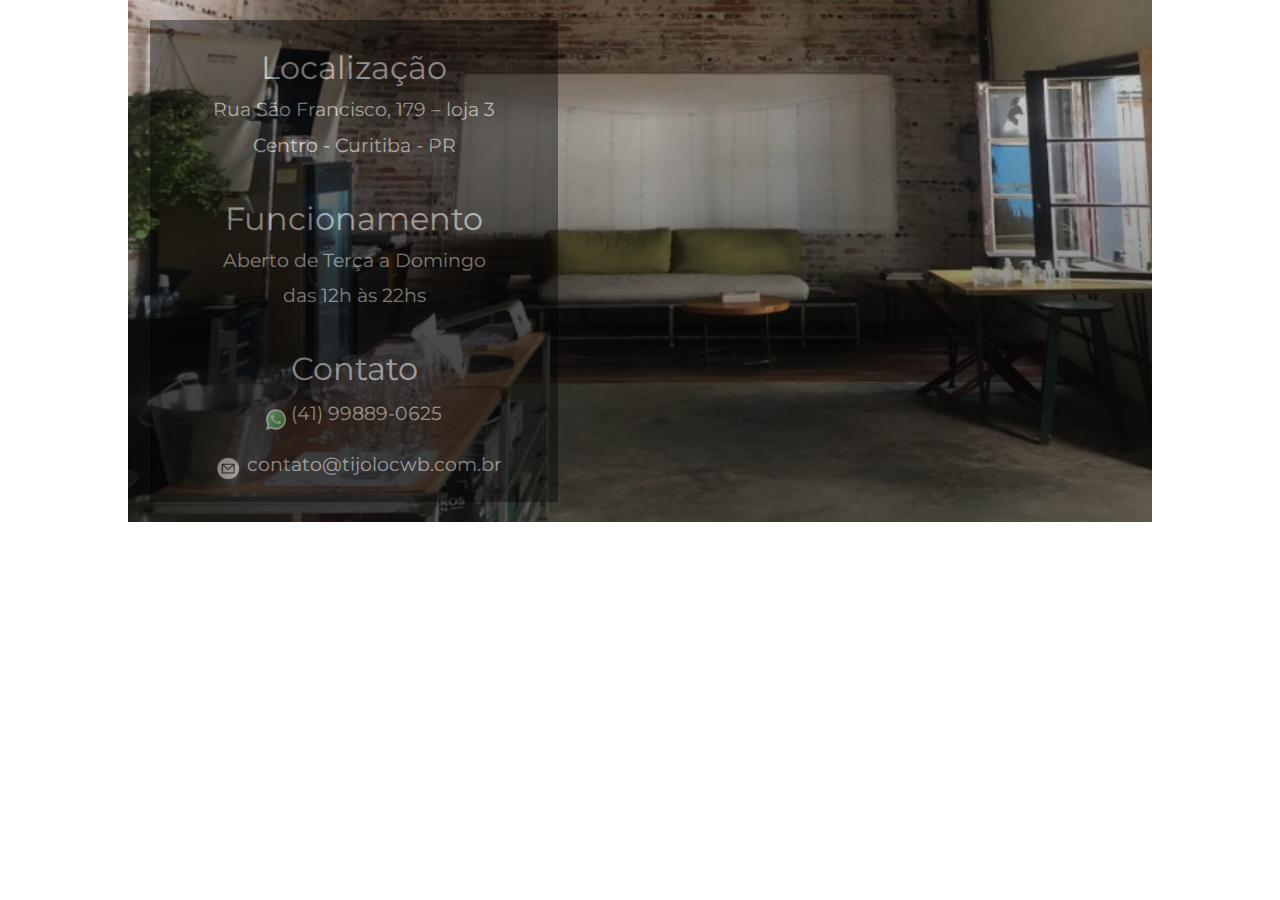
<file: contato.html>
<!DOCTYPE html>
<html lang="pt-br">

<head>
    <meta charset="UTF-8">
    <meta http-equiv="X-UA-Compatible" content="IE=edge">
    <meta name="viewport" content="width=device-width, initial-scale=1.0"> 
    <title>Tijolo - Contato</title>
    <link rel="stylesheet" href="css/reset.css">
    <!-- <link rel="stylesheet" href="css/styles.css"> -->
    <link rel="stylesheet" href="css/contato.css">
    <link href="https://fonts.googleapis.com/css?family=Montserrat&display=swap" rel="stylesheet">
</head>

<body>


<!-- Header -->


<!-- corpo do contato- quadros -->

  <div class="contato"> 
    <div class="quadro">
      
      <br><br>
      <h2 class="titleContato">Localização</h2>
      <p class=paragrafoContato>Rua São Francisco, 179 – loja 3</p>
      <p class=paragrafoContato>Centro - Curitiba  - PR</p>
      <br><br>
     
      <h2  class="titleContato">Funcionamento</h2>
      <p class=paragrafoContato>Aberto de Terça a Domingo </p>
      <p class=paragrafoContato>das 12h às 22hs</p>
      <br><br>
    
      <h2  class="titleContato">Contato</h2>
      <p class=paragrafoContato><img class="whats" src="img/whats.png"  alt="WhatsApp">  (41) 99889-0625</p>
      
      <p class=paragrafoContato><img class="email" src="img/email.png"  alt="WhatsApp" >contato@tijolocwb.com.br</p>
      
    </div>
    <div class="quadro1">
      <iframe src="https://www.google.com/maps/embed?pb=!1m18!1m12!1m3!1d3603.305846274705!2d-49.27256828450838!3d-25.428036439043343!2m3!1f0!2f0!3f0!3m2!1i1024!2i768!4f13.1!3m3!1m2!1s0x94dce4130a56cec3%3A0xee300b00d047eb65!2sR.%20S%C3%A3o%20Francisco%2C%20179%20-%20Centro%2C%20Curitiba%20-%20PR%2C%2082510-070!5e0!3m2!1spt-BR!2sbr!4v1615490558249!5m2!1spt-BR!2sbr" width="100%" height="100%" style="border:0;" allowfullscreen="" loading="lazy"></iframe>
    </div> 
  </div>
</body>
</html>
</file>
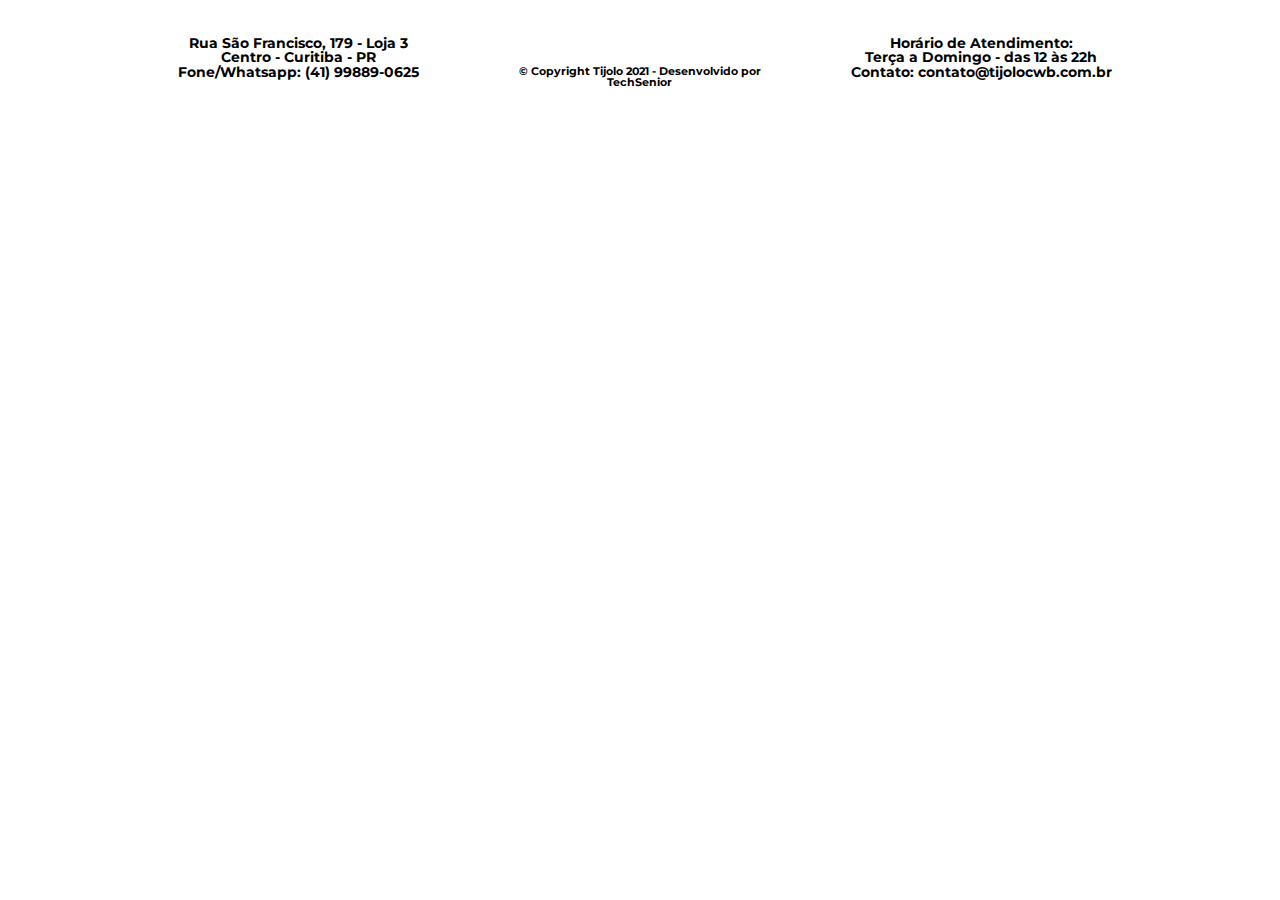
<file: footer.html>
<!DOCTYPE html>
<html lang="pt-br">
	<head>
		<meta charset = "UTF-8">
		<meta http-equiv="X-UA-Compatible" content="IE=edge">
		<meta name="viewport" content="width=device-width, initial-scale=1.0"> 
		<title>Tijolo - Cardapio</title>
		<link rel="stylesheet" href="css/reset.css">
		<link rel="stylesheet" href="css/styles.css">
		<link href="https://fonts.googleapis.com/css2?family=Montserrat&display=swap" rel="stylesheet">
	</head>
    <body>
	<footer class="footer">
		<div class="footer-1">
			<p>Rua São Francisco, 179 - Loja 3<br>
			Centro - Curitiba - PR<br>
			Fone/Whatsapp: (41) 99889-0625
			</p>
		</div>
		<div class="footer-2">				
			<p>&copy; Copyright Tijolo 2021 - Desenvolvido por TechSenior</p>
		</div>
		<div class="footer-3">
			<p>Horário de Atendimento: <br>Terça a Domingo - das 12 às 22h<br>
			Contato: contato@tijolocwb.com.br</p>
		</div>
	</footer>
    </body>
</html>
</file>
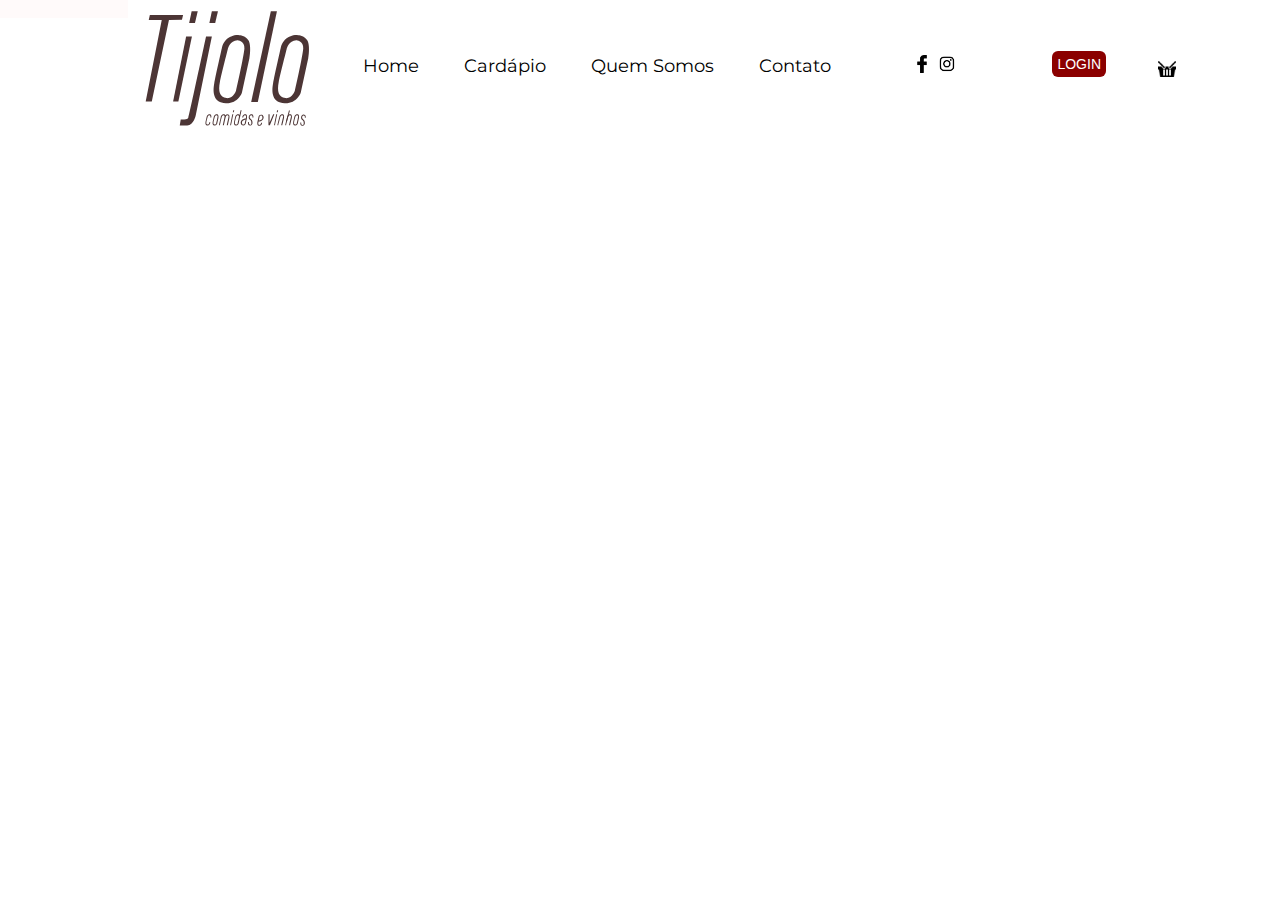
<file: menu.html>
<!DOCTYPE html>
<html lang="pt-br">
	<head>
		<meta charset="UTF-8">
		<meta http-equiv="X-UA-Compatible" content="IE=edge"> <!--Slider-->
		<meta name="viewport" content="width=device-width, initial-scale=1.0"> <!--Copiado initial-scale=1.0 do Slider-->
		<title>Tijolo</title>
		<link rel="stylesheet" href="css/reset.css">
		<link rel="stylesheet" href="css/menuPrincipal.css">
		<link rel="stylesheet" href="css/styles.css">
		<link href="https://fonts.googleapis.com/css?family=Montserrat&display=swap" rel="stylesheet">				
	</head>
	<body>
		<header>
			<div class="caixa">
				<button class="menu-abrir">Abre Menu</button>
					<h1 class="logo">
						<img src="img/logo.svg">
					</h1>
				<nav class="nav-menu">
					<button class="menu-fechar">Fecha Menu</button>
					<ul  class="menu-principal">				
						<li><a href="#blocoMenu" target="" class="capitalize" class="li-cor" class="home">Home</a></li>
						<li><a href="#blocoCardapio" target="" class="capitalize" class="li-cor" class="cardapio">Cardápio</a></li>
						<li><a href="#blocoQuemSomos" target="" class="capitalize" class="li-cor" class="quemsomos">Quem somos</a></li>
						<li><a href="#blocoContato" target="" class="capitalize" class="li-cor" class="contatos">Contato</a></li>
					</ul>
				</nav>
				<nav class="nav-rede">
					<ul  class="ul-rede">
						<li><a href="https://www.facebook.com/tijolocwb" class="rede-social"><h1><img src="img/facebook.png" style="float: right; max-width:18px; width: auto; height: auto; margin: 0 -65px;"></h1></a></li> 
						<li><a href="https://www.instagram.com/tijolocwb" class="rede-social"><h1><img src="img/instagram.png" style="float: right; max-width:18px; width: auto; height: auto; margin: 0 -70px;"></h1></a></li> 
					</ul>
				</nav>
				<nav class="nav-icones">
					<ul  class="ul-icones">
						<li><a href="#" class="button"><button style="float: right; background-color: DarkRed; border-radius: 6px; padding: 5px; cursor: pointer; color: white; border: none; font-size: 14px; margin: 0 -200px;">LOGIN</button></a></li>
						<li><a href="#" class="cesta-compras"><h1><img src="img/cesta.png" style="float: right; max-width:18px; width: auto; height: auto; margin: 0 -250px;"></h1></a></li>
					</ul>
				</nav>
			</div>
		</header>
		<!-- referências dos arquivos JavaScript --> 
		<script src="js/menu.js"></script>
	</body>
</html>
</file>
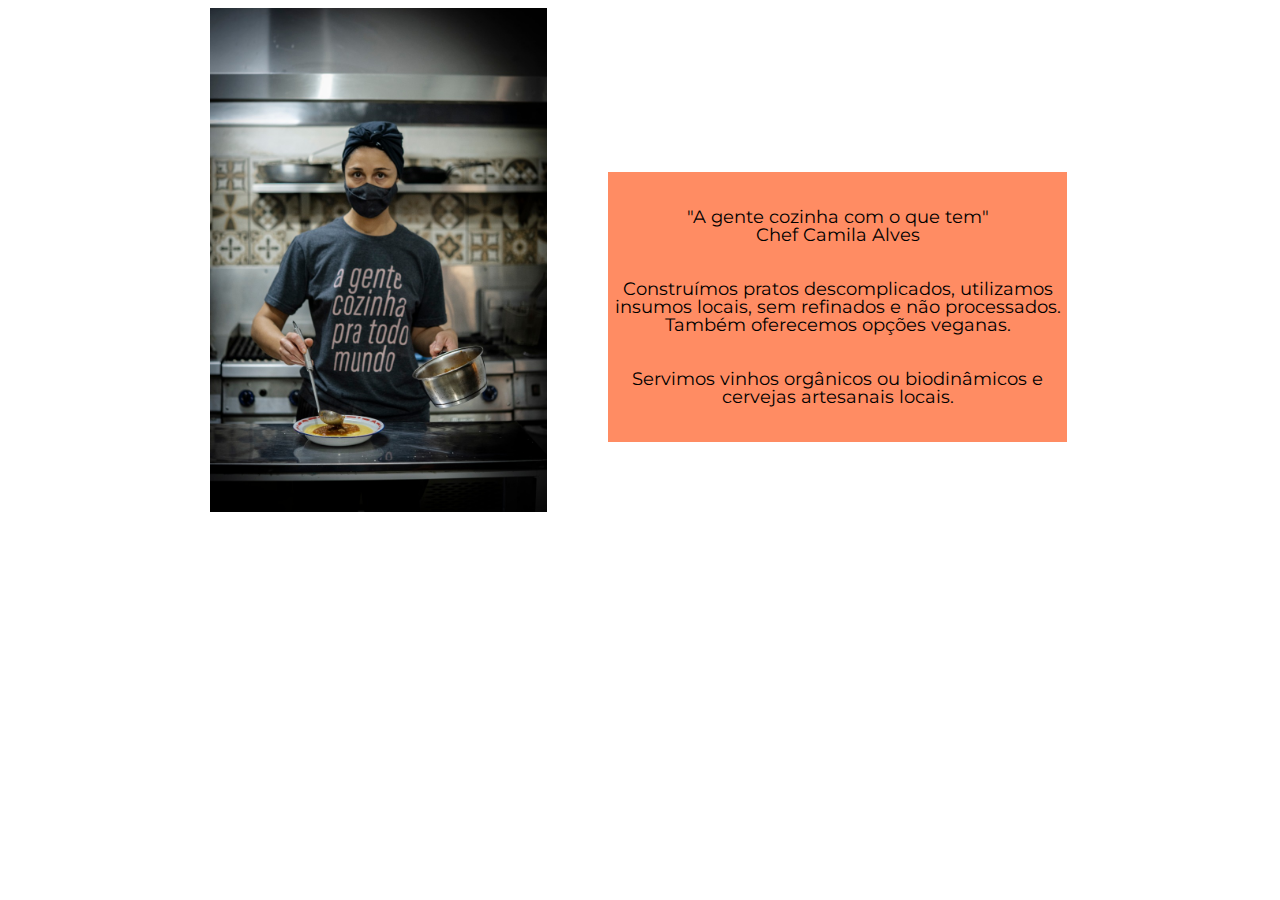
<file: quemSomos.html>
<!DOCTYPE html>
<html lang="pt-br">
	<head>
		<meta charset="UTF-8">
		<meta name="viewport" content="width=device-width, initial-scale=1.0">
		<title>Tijolo - Quem Somos</title>
		<link rel="stylesheet" href="css/reset.css">
		<link rel="stylesheet" href="css/styles.css">
		<link rel="stylesheet" href="css/quemSomos.css">
		<link href="https://fonts.googleapis.com/css?family=Montserrat&display=swap" rel="stylesheet">
	</head>

<body>

<!-- corpo do quem somos- quadros -->		
<div class="quemSomos"> 
	<div class="quadroquemSomos">
      <img class="preparo" src="img/preparo.jpeg"></img>
    </div>
    <div class="quadroquemSomos1">
    	<br></br>
		<p class=paragrafoquemSomos>"A gente cozinha com o que tem" </p>
		<p class=paragrafoquemSomos> Chef Camila Alves</p>
		<br></br>
		<p class=paragrafoquemSomos>Construímos pratos descomplicados, utilizamos insumos locais, sem refinados e não processados.
		Também oferecemos opções veganas.</p>					
		<br></br>
		<p class=paragrafoquemSomos>Servimos vinhos orgânicos ou biodinâmicos e cervejas artesanais locais.</p>
		<br></br>  
    </div>
    
  </div>		

</body>
     
</html>
</file>
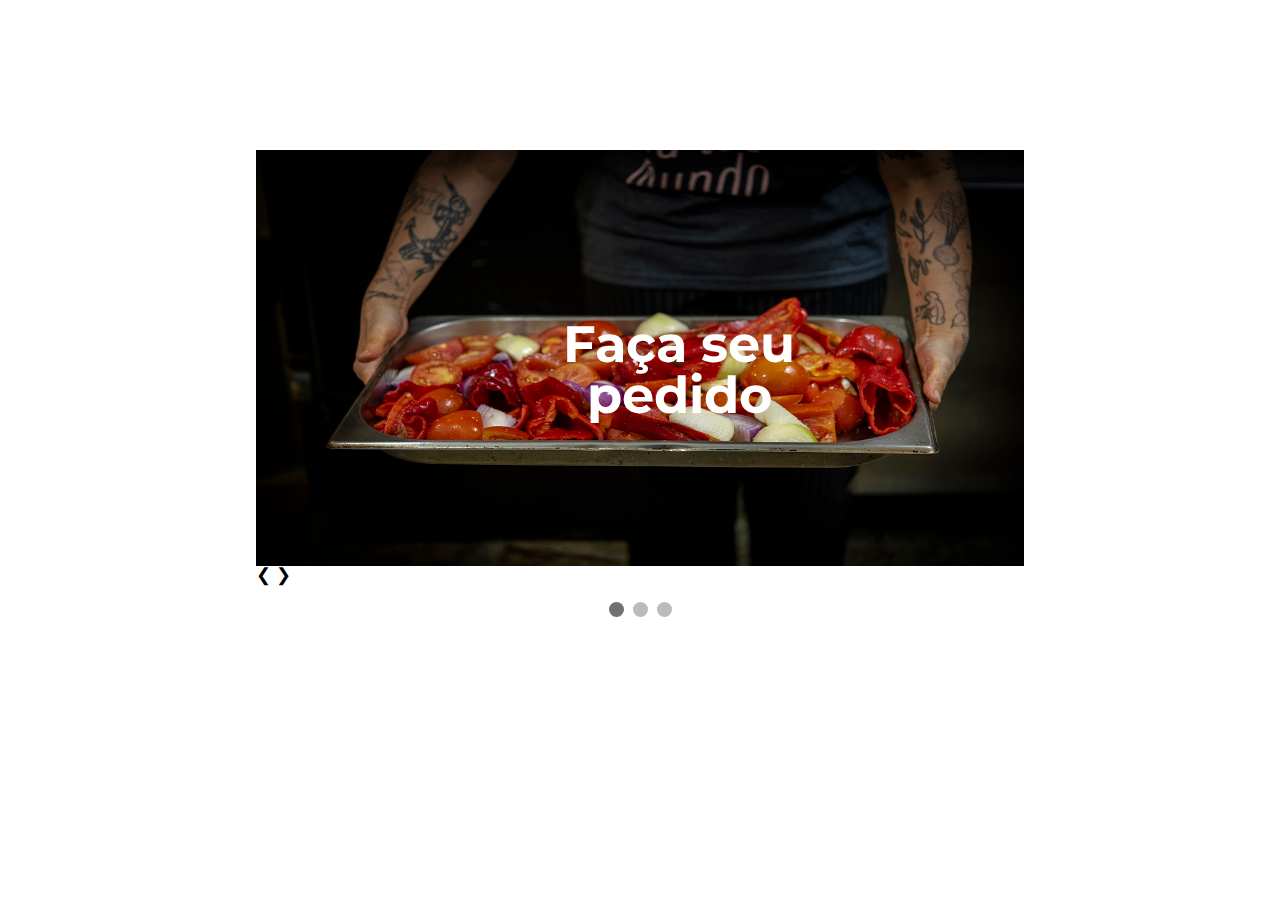
<file: slider.html>
<!DOCTYPE html>
<html lang="pt-br">
<head>
    <meta charset="UTF-8">
    <meta http-equiv="X-UA-Compatible" content="IE=edge">
    <meta name="viewport" content="width=device-width, initial-scale=1.0">
    <title>Tijolo</title>
    <link rel="stylesheet" href="css/reset.css">
	<link rel="stylesheet" href="css/styles.css">
	<link rel="stylesheet" href="css/slider.css">
	<link href="https://fonts.googleapis.com/css?family=Montserrat&display=swap" rel="stylesheet">		

</head>
<body>
  <div class="slideshow-container">

    <!-- Imagens com width 100% -->
    <div class="meusSlides fade">
      <img src="img/img1.jpg" style="width:100%">
      <div class="texto1">
        <h1 style="font-size:4vw">Faça seu</h1>
        <h1 style="font-size:4vw">pedido</h1>
      </div>
    </div>
  
    <div class="meusSlides fade">
      <img src="img/img2.jpg" style="width:100%">
      <div class="text-block">
        <h2 style="font-size:2.0vw">Prato do dia</h2>
		<br>
        <h4 style="font-size:1.5vw">Sanduíche de Pastrami</h4>
        <h4 style="font-size:1.5vw">com pita chips e pão de</h4>
        <h4 style="font-size:1.5vw">fermentação natural</h4>
      </div>
    </div>
  
    <div class="meusSlides fade">
      <img src="img/img3.jpg" style="width:100%">
      <div class="text-block">
        <h2 style="font-size:2.0vw">Promoções da semana</h2>
		<br>
        <h4 style="font-size:1.5vw">Quarta - Cerveja e Bocaditos</h4>
        <h4 style="font-size:1.5vw">Quinta - Taça em dobro</h4>
        <h4 style="font-size:1.5vw">Sexta - Espumante em dobro</h4>
      </div>
    </div>
  
    <!-- Botões anterior e próximo -->
    <a class="ant" onclick="plusSlides(-1)">&#10094;</a>
    <a class="prox" onclick="plusSlides(1)">&#10095;</a>
	</div>
	<br>  
  	<!-- Círculos para variar as imagens -->
	<div style="text-align:center">
    	<span class="dot" onclick="currentSlide(1)"></span>
    	<span class="dot" onclick="currentSlide(2)"></span>
    	<span class="dot" onclick="currentSlide(3)"></span>
  	</div>
  	<script src="js/sliderManual.js"></script>
  	<script src="js/sliderAutomatico.js"></script>
</body>
</html>
</file>
<file: css/styles.css>
/* html{
	scroll-behavior: smooth;
}*/

body {
	font-family: 'Montserrat', Sans-Serif;
	font-size: 18px;
}

header {						  /* Tijolo */
    width: auto;
    top: 0; 
    left: 0;
	background: #FFFAFA;
	padding: 0.5em 0;
}

.button:hover button {
	color: #FF4500;
	text-decoration: unset; 
	font-size: 28px;
	font-weight: bolder;
}

.rede-social img {
	opacity: 1.0;
    filter: alpha(opacity=100);       
 }

.rede-social img:hover {
	opacity: 0.4;
    filter: alpha(opacity=40);
           
}

.cesta-compras img:hover {
	-webkit-transform: scale(1.9);
  	-moz-transform: scale(1.9);
  	-o-transform: scale(1.9);
  	-ms-transform: scale(1.9);
  	transform: scale(1.9);
}

.tituloQuemSomos {
	text-align: center;
	font-size: 2.5em;
	padding-top: 15px;
	padding-bottom: 10px;
	font-weight: bold;
	color: #8B0000;
}

.tituloContato {
	text-align: center;
	font-size: 2.5em;
	padding-top: 15px;
	padding-bottom: 10px;
	font-weight: bold;
	color: #8B0000;
}

footer {
    display: flex;
    border-top: 2px solid #FFFFFF;
	background-color: #FFFFFF; /*#00526B - o mesmo azul um pouco mais escuro*/ /*#007F96- cor da letra na parede*/ /*#1D4874 - cor da letra na parede*/ /*#B96E4E - cor da letra do logo*/ /*#8B0000 - cor das letras do cardapio no nosso site*/ /*#C96F66 cor rosado da letra encontrado no instagram*/ /*#948787 cor mais clara da letra do logo em preto*/ /*#4C3535 cor mais escura da letra do logo em preto*/
  	color: #000000;
	font-weight: bold;
	width: 80%;
    height: 100%;
	margin: 10px;
	margin-left: 10%;
    flex-wrap: wrap;
    position: relative;
    justify-content: center;
    padding: 5px 0;
}


footer > div {
    flex: 1 1 auto;
    margin: 10px 20px;

}

.footer-1, .footer-3 {
	font-size: 0.80em;
    box-sizing: border-box;
    border: 2px solid #FFFFFF;
    border-radius: 10px;
	text-align: center;
	width: calc((100% - 120px)/ 3);
	padding: 7px;
}


.footer-2 {
	font-size: 0.60em;
	text-align: center;
	padding-top: 40px;
	width: calc((100% - 120px) / 3);
}


@media (min-width: 600px) {
    html {
        font-size: 0.80em;
    }
}

@media (min-width: 1000px) {
    html {
        font-size: 1em;
    }
}

@media screen and (max-width: 480px) { 
  
    .footer-1, 
    .footer-2, 
    .footer-3 { 
                width: auto; 
     } 
 }
</file>
<file: css/contato.css>
* {
  box-sizing: border-box;
}

body {
  margin: 0;
  font-family: 'Montserrat', sans-serif;
}

.contato {
  display: flex;
  flex-wrap: wrap;
  padding: 0 2px;
  background: linear-gradient(to bottom, rgba(0.1,0.1,0.1,0.1) 0%,rgba(0.6,0.6,0.6,0.6) 80%),url(../img/contato-fundo.jpg) no-repeat ;
  background-size: cover;
  width: 80%;
  margin-left: 10%;  
  vertical-align: top;
}

/* Create os quadros */
.quadro {
  flex: 40%;
  max-width: 40%;
  padding: 0 4px;
  text-align: center;
  margin:2%;
  background-color: #000000;
  opacity:0.4;
}
.quadro1 {
  flex: 50%;
  max-width: 50%;
  padding: 0 4px;
  margin:2%;

}

.quadro img {
  margin-top: 8px;
  vertical-align: middle;
}
.quadro .paragrafoContato {
    color :#ffffff;
    font-family: 'Montserrat', sans-serif;
    font-size: 1.2em;
    margin-bottom: 4%;
}
.quadro .titleContato {
    color :#ffffff;
    font-family: 'Montserrat', sans-serif;
    font-size: 2em;
    margin-bottom: 4%;
}
 
.whats {
  position: relative;
  vertical-align: middle;
  background-size:cover;
  object-fit:cover;
  width:5%;
}
.email {
  position: relative;
  vertical-align: middle;
  background-size:cover;
  object-fit:cover;
  width:10%;
}
/* Responsive layout  */
@media screen and (max-width: 820px) {
.contato {
  height:100%;
}
.quadro {
    flex: 100%;
    max-width: 100%;
    font-size:0.8em;
    line-height: 0.7em;
}
.quadro .whats{
  width:5%;
}
.quadro .email{
  width:10%;
}
 .quadro1{
  flex: 100%;
  max-width: 100%;
  height:480px;
  }
.quadro .paragrafoContato {
    
    margin-bottom: 2%;
}
}
</file>
<file: css/menuPrincipal.css>
.caixa {
    position: fixed;
    margin: 0 auto;
    margin-left: 10%;
    max-width: 100%;
    background: white;
    width: 100%;
    top: 0; 
    left: 0;
    z-index: 100;
}

.logo img {
	display: block;
    width: 200px;
}

.capitalize {						/*Faz o texto ficar apenas com a 1ª LETRA MAIÚSCULA*/
    text-transform: capitalize; /*uppercase*/
    color: black;
    font-size: 1em;
    font-weight: normal;			/*Tirar o negrito*/
    margin: 15px; /*Espaço entre as opções do Menu*/
    text-decoration: none;
}

.capitalize:hover {
	color: #FF4500; 
  /*  color: #C78C19;*/
    opacity: 0.8;
} 

.li-cor:hover {
	color: #FF4500;
	text-decoration: none;
	font-size: 1em;
	transition: 0.2s;
}

/********/

.logo,
.nav-menu, 
.nav-rede,
.nav-icones,
.menu-principal {
    display: inline-flex;
    vertical-align: middle;
}

.nav-menu, .nav-icones {
    margin: 0.4em 0;
}


.menu-principal {
	list-style-type: none;
}

.menu-principal li, .ul-rede li, .ul-icones li {
	display: inline-flex;
	margin: 0 0 0 15px;
    
}


@media screen and (max-width:900px) {
    .logo, .nav-rede li, .nav-icones li {
        padding: .80em 0;
        width: auto;
        display: inline-flex;
    }
    .logo {width:150px;}
    .capitalize, .li-cor:hover {
        font-size: 0.80em;
    }
}

@media screen and (max-width: 480px) { 
    .logo img {
        display: block;
        width: 100px;
        
    }
    .menu-principal{
        display: block;

    }
    .capitalize, .li-cor:hover {
        font-size: 1em;
        display: block;
    }
} 

@media (max-width: 480px) {
  .nav-menu {
      background: #f0f0f0;
      padding: 1em;
      margin: 0;

      height: 300px;
      width: 200px;
      max-width: 300px;

      position: fixed;
      z-index: 10;
      top: 0;
      left: -200%;

      transition: left 0.3s ease-out;
  }
  .menu-ativo .nav-menu {
      left:0;
  } 
  .menu-ativo:after {
        content: "";
        display: block;
        position: fixed;
        top: 0;
        left: 0;
        bottom: 0;
        right: 0;
        background: rgba(0,0,0,0.4);
    }  
}

@media not all and (max-width: 480px) {
    .menu-abrir,
    .menu-fechar {
        display: none;
    }
    .menu-principal li {
	    display: inline;
    }
}

.menu-abrir,
.menu-fechar {
    background: none;
    border: 0;
    outline: 0;
    -webkit-appearance: none;
    font-size: 1.6em;
    text-indent: -999em;
}


.menu-abrir {
    height: 0;
    width:.75em;
    padding-top:.125em;
    border-top: .375em double #000;
    border-bottom: .125em solid #000;
    vertical-align: middle;
    margin: 0.5em;    
}

.menu-fechar {
    position: relative; /*realtivo ao elemento pai*/
    height: 1em;
    width: 1em;
}
.menu-fechar:before {
    content: '\00D7';
    position: absolute;
    top: 0;
    left: 0;
    text-indent: 0;
}
</file>
<file: css/quemSomos.css>
* {
  box-sizing: border-box;
}

body {
  margin: 0;
  font-family: 'Montserrat', sans-serif;
}

.quemSomos {
  display: flex;
  flex-wrap: wrap;
  padding: 0 2px;
  width: 90%;
  margin-left: 7%;
  vertical-align: top;
}

/* Create os quadros */
.quadroquemSomos {
  flex: 30%;
  max-width: 30%;
  padding: 0 4px;
  margin-left:10%;
  /*margin-top:2%; */
  margin-right:5%;
}
.quadroquemSomos1 {
  flex: 40%;
  max-width: 40%;
  padding: 0 4px;
  margin-top:15%;
  margin-bottom:25%;
  text-align: center;
  background-color: #FF8C63;

}

.quadroquemSomos img {
  margin-top: 8px;
  vertical-align: middle;
}
.quadroquemSomos .paragrafoquemSomos {
    color :#ffffff;
    font-family: 'Montserrat', sans-serif;
    font-size: 1.2em;
    margin-bottom: 4%;
}

.preparo{
  width: 100%;
}

/* Responsive layout  */
@media screen and (max-width: 820px) {

  .quadroquemSomos1{
    flex: 40%;
    max-width: 40%;
    font-size:0.9em;
  }
}

@media screen and (max-width: 753px) {

  .quadroquemSomos1{
    flex: 40%;
    max-width: 40%;
    font-size:0.8em;
  }
}

@media screen and (max-width: 646px) {

  .quemSomos {
    width:100%;
  }
  .quadroquemSomos {
    flex: 50%;
    max-width: 50%;
    margin-left:21%;    
  }

  .quadroquemSomos1{
    flex: 80%;
    max-width: 80%;
    font-size:1.0em;
    margin-top:2%;
    margin-left:5%;
  }

  .quadroquemSomos .paragrafoquemSomos { 
    margin-bottom: 2%;
  }
}
</file>
<file: css/slider.css>
* {box-sizing: border-box}

.meusSlides {
  display: none;
}

img {
  vertical-align: middle;
  width: 100%;
}

/* Slideshow container */
.slideshow-container {
  max-width: 1200px;
  position: relative;
  margin: 150px 20% 0;
  z-index: -1;
}

/* Bloco com Texto - imagem 1 */
.texto1 {
  position: absolute;
  bottom: 20%;
  left: 30%;
  background-color: none;
  opacity: none;
  color: white;
  font-weight: bold;
  font-size: 250%;
  padding: 10%;
  text-align: center;
}

/* Bloco com texto - imagens 2 e 3 */
.text-block {
  position: absolute;
  bottom: 20%;
  left: 22%;
  background-color: white;
  opacity: 0.6;
  color: black;
  font-size: 100%;
  padding: 10%;
  text-align: center;
}

/* As bolinhas indicadoras */
.dot {
  height: 15px;
  width: 15px;
  margin: 0 2px;
  background-color: #bbb;
  border-radius: 50%;
  display: inline-block;
  transition: background-color 0.6s ease;
}

.active {
  background-color: #717171;
}

/* Animação do Fade */
.fade {
  -webkit-animation-name: fade;
  -webkit-animation-duration: 1.5s;
  animation-name: fade;
  animation-duration: 1.5s;
}

@-webkit-keyframes fade {
  from {opacity: .4}
  to {opacity: 1}
}

@keyframes fade {
  from {opacity: .4}
  to {opacity: 1}
}

/* Responsive */
@media only screen and (max-width: 480px){
  .texto1 {font-size: 50%}
  .text-block {font-size: 50%}
}
</file>
